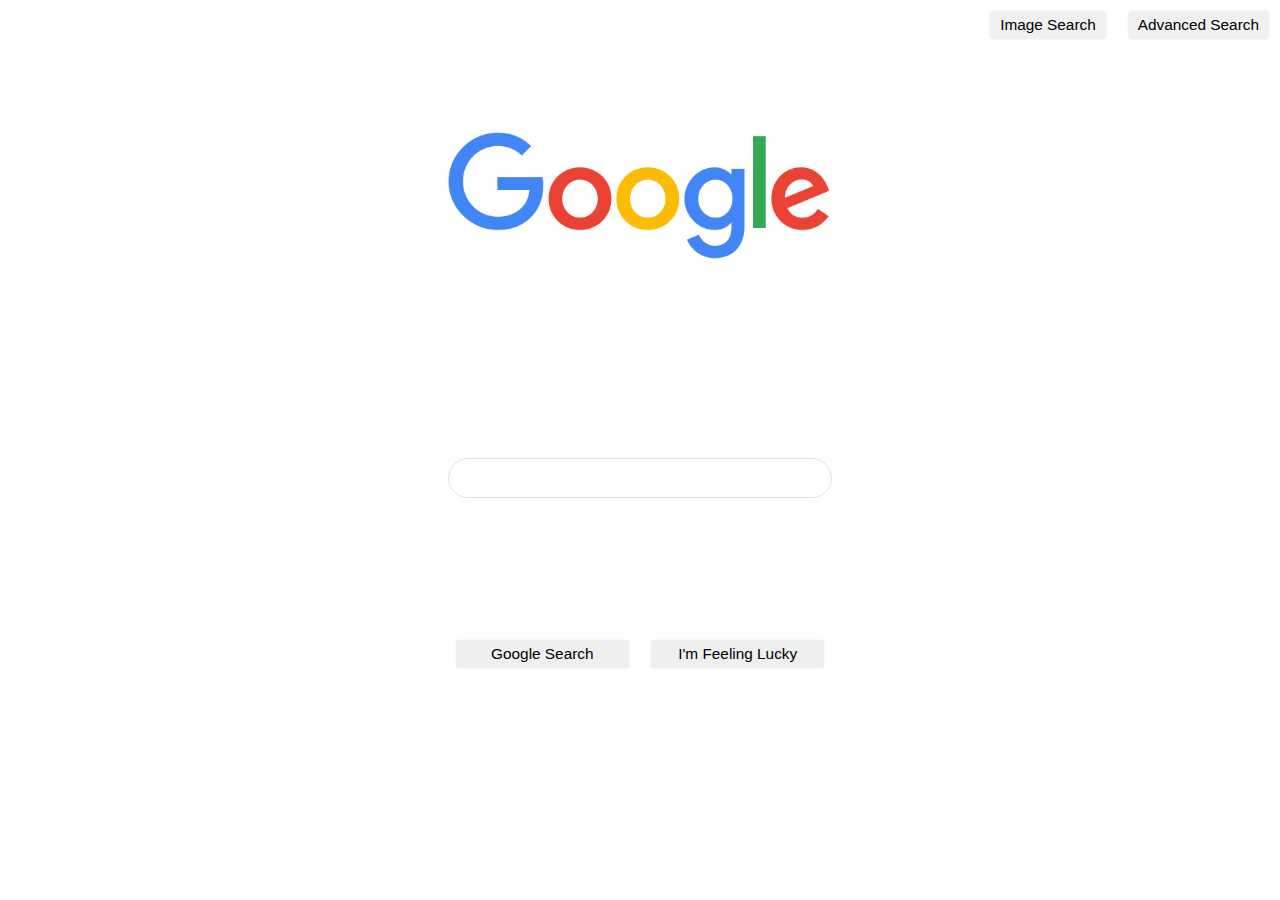
<file: index.html>
<!DOCTYPE html>
<html lang="en">
<head>
    <meta charset="UTF-8">
    <title>Google Search</title>
    <meta name="viewport" content="width=device-width,initial-scale=1"/>
    <link rel="stylesheet" href="google-type-search.css">
</head>
<body>
<nav class="nav-container">
    <ul class="nav-items-container">
        <li>
            <div class="nav-item">
                <a href="imageSearch.html">Image Search</a>
            </div>
        </li>
        <li>
            <div class="nav-item">
                <a href="advancedSearch.html">Advanced Search</a>
            </div>
        </li>
    </ul>
</nav>
<form action="https://www.google.com/search">
    <div class="form-container">

        <div class="logo-container">
            <div class="logo-wrapper">
                <img width="150px" src="googleLogo.png" alt="Google Logo">
            </div>
        </div>


        <div class="search-bar-container">
            <div class="search-bar-wrapper">
                <label>
                    <input class="search-bar" type="text" name="q">
                </label>
            </div>
        </div>

        <div class="search-buttons-container">
            <div class="search-button-wrapper">
                <input class="search-button" type="submit" value="Google Search" name="btnK">
            </div>
            <div class="search-button-wrapper">
                <input class="search-button" type="submit" value="I'm Feeling Lucky" name="btnI">
            </div>
        </div>

    </div>
</form>
</body>
</html>
</file>
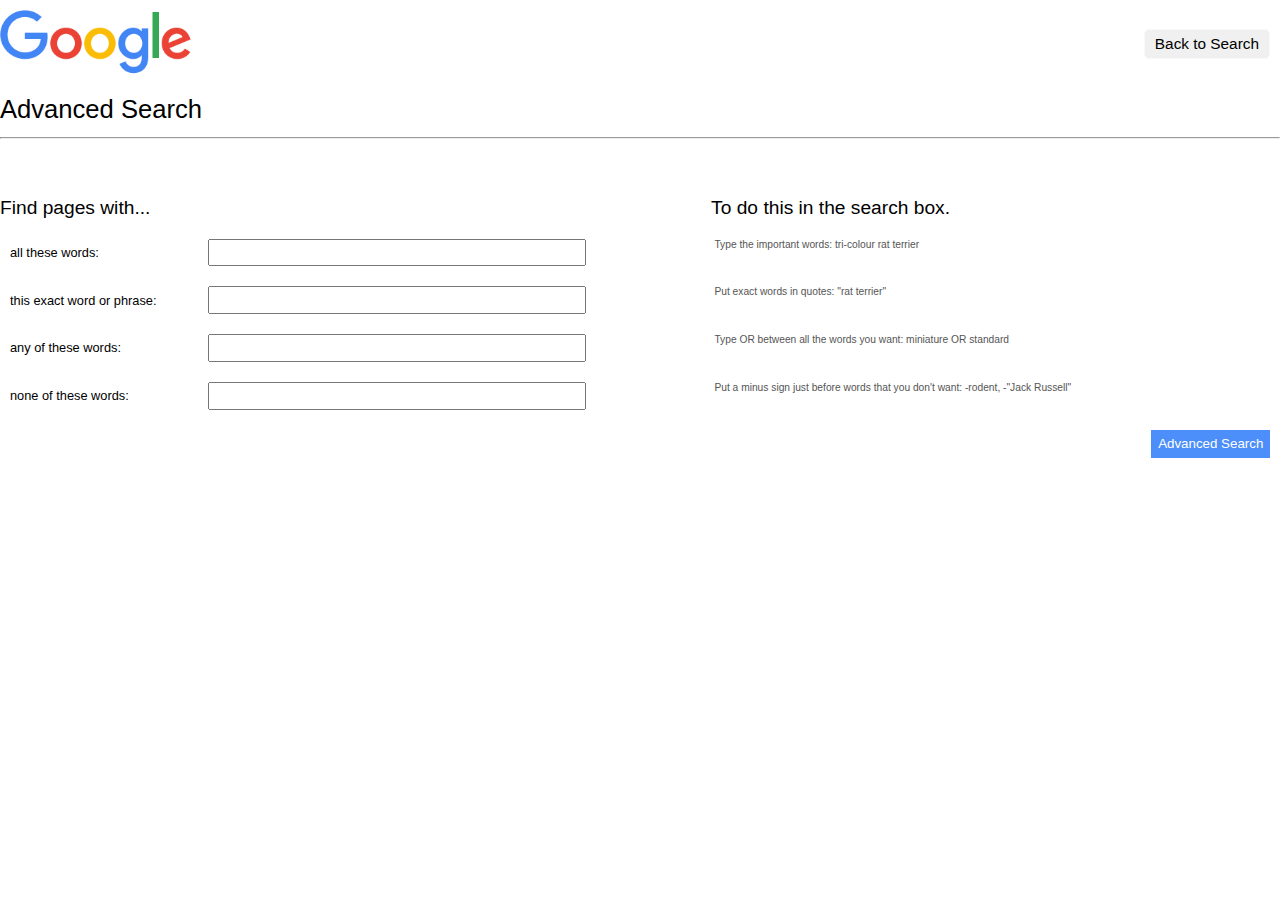
<file: advancedSearch.html>
<!DOCTYPE html>
<html lang="en">
<head>
    <meta charset="UTF-8">
    <title>Advanced Search</title>
    <meta name="viewport" content="width=device-width,initial-scale=1"/>
    <link rel="stylesheet" href="google-type-search.css">
</head>
<body>
<nav class="advanced-nav-container">
    <ul class="advanced-nav-items-container">
        <li>
            <div id="nav-item-logo">
                <img src="googleLogo.png" alt="Google Logo">
            </div>
        </li>
        <li>
            <div class="nav-item">
                <a href="index.html">Back to Search</a>
            </div>
        </li>
    </ul>
</nav>


<div id="advanced-heading">
    <div>Advanced Search</div>
    <div>
        <hr>
    </div>
</div>


<form action="https://www.google.com/search">
    <div class="advanced-form-container">

        <div id="title-instructions-container">
            <div id="title"> Find pages with...</div>
            <div id="instructions"> To do this in the search box.</div>
        </div>

        <div id="advanced-form-input-rows">
            <ul>
                <li class="form-row">
                    <label for="atw"> all these words:</label>
                    <input type="text" id="atw" name="as_q">
                    <span class="form-help">Type the important words: tri-colour rat terrier</span>
                </li>
                <li class="form-row">
                    <label for="tewop"> this exact word or phrase:</label>
                    <input type="text" id="tewop" name="as_epq">
                    <span class="form-help">Put exact words in quotes: "rat terrier"</span>

                </li>
                <li class="form-row">
                    <label for="aotw"> any of these words:</label>
                    <input type="text" id="aotw" name="as_oq">
                    <span class="form-help">Type OR between all the words you want: miniature OR standard</span>

                </li>
                <li class="form-row">
                    <label for="notw"> none of these words:</label>
                    <input type="text" id="notw" name="as_eq">
                    <span class="form-help">Put a minus sign just before words that you don't want: -rodent, -"Jack Russell"</span>

                </li>
                <li class="form-row">
                    <input id="advanced-search-button" type="submit" value="Advanced Search">
                </li>
            </ul>
        </div>


<!-- comment -->



    </div>
</form>


</body>
</html>
</file>
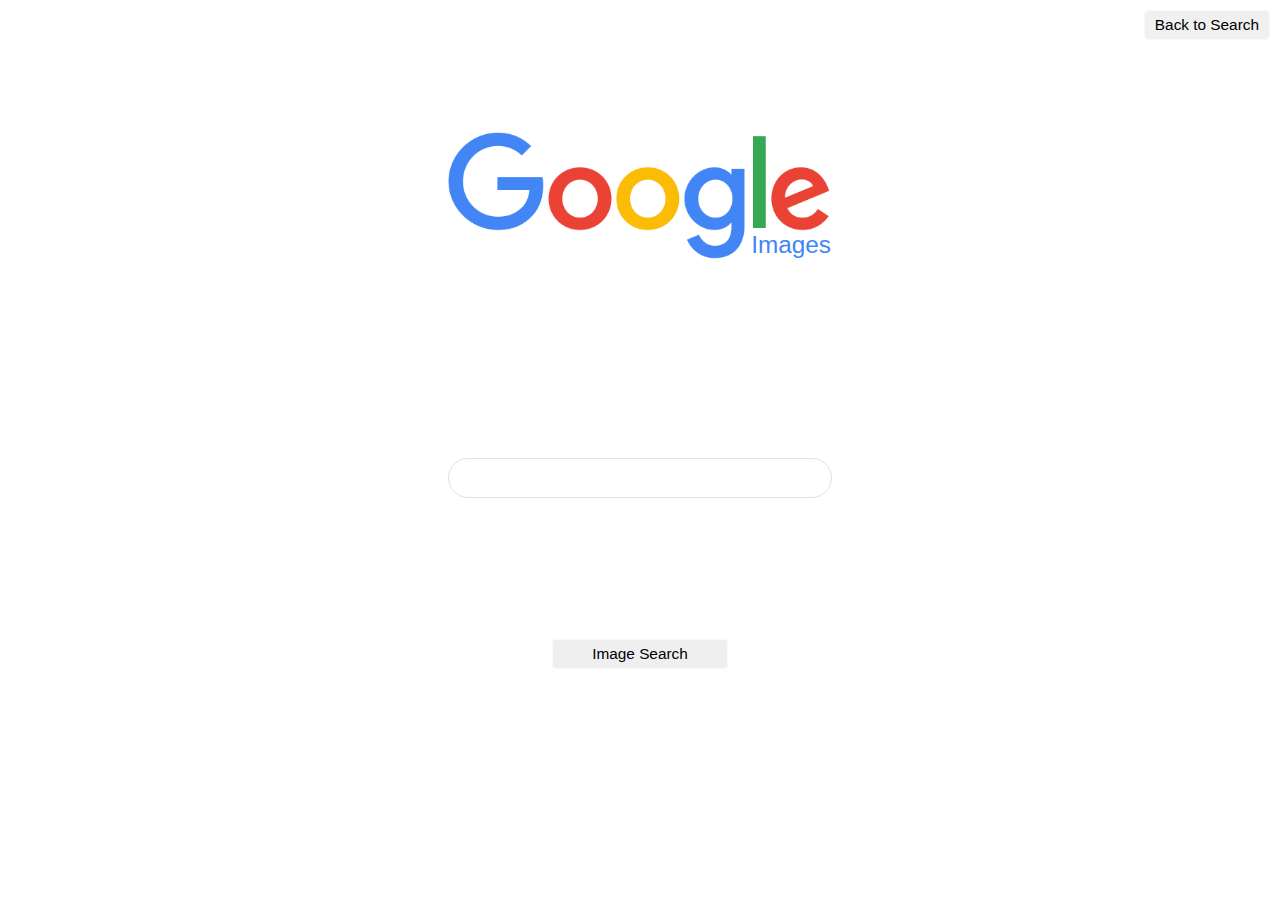
<file: imageSearch.html>
<!DOCTYPE html>
<html lang="en">
<head>
    <meta charset="UTF-8">
    <title>Image Search</title>
    <meta name="viewport" content="width=device-width,initial-scale=1"/>
    <link rel="stylesheet" href="google-type-search.css">
</head>
<body>
<nav class="nav-container">
    <ul class="nav-items-container">
        <li>
            <div class="nav-item">
                <a href="index.html">Back to Search</a>
            </div>
        </li>
    </ul>
</nav>

<form action="https://www.google.com/search">

    <div class="form-container">

        <div class="logo-container">
            <div class="logo-wrapper">
                <img src="googleLogo.png" alt="Google Logo">
                <div class="logo-text-wrapper">Images</div>
            </div>
        </div>


        <div class="search-bar-container">
            <div class="search-bar-wrapper">
                <label>
                    <input class="search-bar" type="text" name="q">
                </label>
            </div>
            <label>
                <input hidden="hidden" name="tbm" value="isch">
            </label>
        </div>


        <div class="search-buttons-container">
            <div class="search-button-wrapper">
                <input class="search-button" type="submit" value="Image Search">
            </div>
        </div>

    </div>
</form>
</body>
</html>
</file>
<file: google-type-search.css>
*{
    box-sizing: border-box;
    /*border: red dashed 1px;*/
}

body{
    font-family: Arial, sans-serif;
    margin: 0 auto;
    height: 100vh;
    display: flex;
    flex-direction: column;
}
/*--------------- Nav - Header ---------------*/
.nav-container{
    /*border: blue solid 2px;*/
    /*display: flex;*/
    /*!*flex-direction: column;*!*/
    /*place-content: end;*/
}
.nav-items-container{
    /*border: hotpink solid 2px;*/
    display: flex;
    flex-direction: row;
    place-content: end;
    list-style-type: none;
}
.nav-item{
    margin-left: 10px;
    margin-right: 10px;
    padding: 5px 10px;
    background-color: #f0f0f0;
    border: 1px solid #f8f9fa;
    /*font-size: 15px;*/
    font-size: 1.2vw;
    border-radius: 5px;
}
.nav-item > a{
    color: black;
    text-decoration: none;
}
/*--------------- Nav - Header ---------------*/

form{
    /*border: darkslategray solid 4px;*/
    flex: 1;
    display: flex;
    flex-direction: row;
    place-content: center;

}
.form-container{
    /*flex: 1;*/
    /*border: yellowgreen solid 4px;*/
    display: flex;
    flex-direction: column;
    place-content: center;
    align-items: center;
}
.logo-container{
    flex: 1;
    /*border: violet solid 2px;*/
    display: flex;
    flex-direction: column;
    place-content: center;

}
.logo-wrapper{
    /*border: goldenrod solid 2px;*/

    display: flex;
    flex-direction: column;
    place-content: center;

    position: relative;

}
.logo-wrapper > img{
    width: 30vw;
}
.logo-text-wrapper{
    font-size: 1.9vw;
/*     border: deepskyblue solid 2px; */
    color: #4285f4;
    position: absolute;
    right: 1px;
    bottom: 3px;

}

.search-bar-container{
    flex: 1;
    display: flex;
    /*border: navy solid 2px;*/

}
.search-bar-wrapper{
    display: flex;
    flex-direction: column;
    place-content: center;
}
.search-bar{
    border: 1px solid #dfe1e5;
    border-radius: 24px;
    min-width: 30vw;
    font-size: 1.2vw;
    padding: 10px;
}

.search-buttons-container{
    flex: 1;
    /*border: orangered solid 2px;*/
    display: flex;
    flex-direction: row;
    gap: 20px;
}
.search-button-wrapper{
    display: flex;
    flex-direction: column;
    place-content: start;
    margin-top: 20px;
    min-width: 13.7vw;

}
.search-button{
    padding: 5px 10px;
    border-radius: 4px;
    font-size: 1.2vw;
    border: 1px solid #f8f9fa;
    cursor: pointer;
    /*min-width: 10vw;*/
}


/*------------------------------------*/
#nav-item-logo > img{
    /*border: darkred solid 2px;*/
    width: 15vw;
}
.advanced-nav-container{
    /*flex: 1;*/
    /*flex-wrap: wrap;*/
    /*border: crimson dashed 2px;*/
    display: flex;
    flex-direction: row;
    place-content: center;
    /*padding-left: 0px;*/

}
.advanced-nav-items-container{
    flex: 1;
    list-style-type: none;
    /*border: skyblue dashed 2px;*/
    display: flex;
    flex-direction: row;
    justify-content: space-between;
    /*flex-direction: column;*/
    /*align-items: center;*/
    padding-left: 0px;

}
.advanced-nav-items-container > li{
    /*border: blueviolet dashed 2px;*/
    display: flex;
    flex-direction: column;
    place-content: center;

}
/*------------------------------------*/

#advanced-heading{
    font-size: 2vw;
    /*border: mediumpurple solid 2px;*/

}
#advanced-heading > hr{
    margin-top: 0px;

}

/*------------------------------------*/

.advanced-form-container{
    /*border: blueviolet dashed 2px;*/
    display: flex;
    flex-direction: column;
    flex: 1;
    margin-top: 5vh;

}
#title-instructions-container{
    /*border: darkcyan dashed 2px;*/
    display: flex;
    flex-direction: row;
    font-size: 1.5vw;
    /*justify-content: space-between;*/

}
#title{
    flex: 2;
    /*border: darkgoldenrod dashed 1px;*/


}
#instructions{
    flex: 1.6;
    /*border: sienna dashed 1px;*/

}
ul{
    padding-left: 0;
    list-style-type: none;
    margin-top: 10px;
}
#advanced-form-input-rows{
    /*border: deeppink dashed 1px;*/
    display: flex;
    flex: 1;
    align-items: start;
    /*flex-direction: column;*/
    /*place-content: center;*/
    /*flex-wrap: wrap;*/

}
#advanced-form-input-rows > ul{
    flex: 1;
}
.form-row{
    /*border: crimson dashed 1px;*/
    display: flex;
    flex-direction: row;
    justify-content: end;

    padding: 10px;
    font-size: 1vw;

}
.form-row > label{
    padding: .5em 1em .5em 0;
    flex: 1;
}

.form-row > #atw, #tewop, #aotw, #notw{
    flex: 2;

}
#advanced-search-button{
    border: 0;
    padding: .5em;
    background: #4c8efa;
    color: white;

}
.form-help{
    /*border: mediumspringgreen dashed 1px;*/
    flex: 3;
    margin-left: 10vw;
    color: #555;
    font-size: .8vw;
}






/*------------------------------------*/





@media screen and (max-width: 800px) {
    .nav-items-container{
        place-content: center;
        padding: 0;
    }
    .nav-item{
        font-size: 3vw;

    }
    .form-container{
        flex: 1;
        align-items: normal;

    }
    .logo-container{
        flex-direction: column;
        flex: 1;
        flex-wrap: wrap;
    }
    .logo-wrapper{
    }
    .logo-wrapper > img{
        width: 50vw;
    }
    .logo-text-wrapper{
        font-size: 3vw;
        right: 0.5px;
        bottom: 0.5px;
    }
    .search-bar-container{
        flex-direction: row;
        place-content: center;
    }
    .search-bar{
        min-width: 50vw;
        height: 40px;
        font-size: 3vw;

    }
    .search-buttons-container{
        flex-direction: row;
        place-content: center;
    }

    .search-buttons-container{
        flex-direction: column;
        flex-wrap: wrap;
        justify-content: start;
        gap: 0px;

    }


    .search-button{
        padding: 5px 10px;
        border-radius: 4px;
        font-size: 3vw;
        border: 1px solid #f8f9fa;
        cursor: pointer;
        /*min-width: 10vw;*/
    }




}

@media screen and (max-width: 800px) {
    #nav-item-logo > img {
        width: 20vw;
        margin-top: 20px;
        /*display: none;*/
    }

    .advanced-nav-items-container {
        flex-direction: column-reverse;
        align-items: center;

    }
    /*#hr, #advanced-heading{*/
    /*    border: blueviolet 2px solid;*/
    /*    flex-direction: row;*/
    /*}*/
    #advanced-heading {
        font-size: 3vw;
        display: flex;
        flex-direction: column;
        place-content: center;

    }
    #advanced-heading > div{
        display: inline-block;
        text-align: center;
    }
    #advanced-heading > div > hr{
        width: 50vw;
    }
    /*---------------------------------*/
    .advanced-form-container{
        margin-top: 3vh;
    }
    #title-instructions-container{
        display: none;
        flex-direction: column;
        align-items: center;
        font-size: 3vw
    }
    #title-instructions-container > #instructions{
        display: none;
    }

    #advanced-form-input-rows{
        align-items: center;
        /*flex-wrap: wrap;*/

        /*TUKA*/

    }

    .form-row{
        flex-direction: column;
        justify-content: center;
        font-size: 2.5vw;
        align-items: center;
        padding: 5px;

    }
    .form-row > #atw, #tewop, #aotw, #notw{
        border: 1px solid #dfe1e5;
        border-radius: 20px;
        min-width: 50vw;
        font-size: 2.5vw;
        padding: 10px;


        /*border-radius: 24px;*/
        /*min-width: 30vw;*/
        /*font-size: 1.2vw;*/
        /*padding:*/

    }

    .form-help{
        display: none;
    }

    #advanced-search-button{
        border-radius: 5px;
        padding: 1em;
        font-size: 2vw;
        background: #4c8efa;
        color: white;

    }

}
</file>
